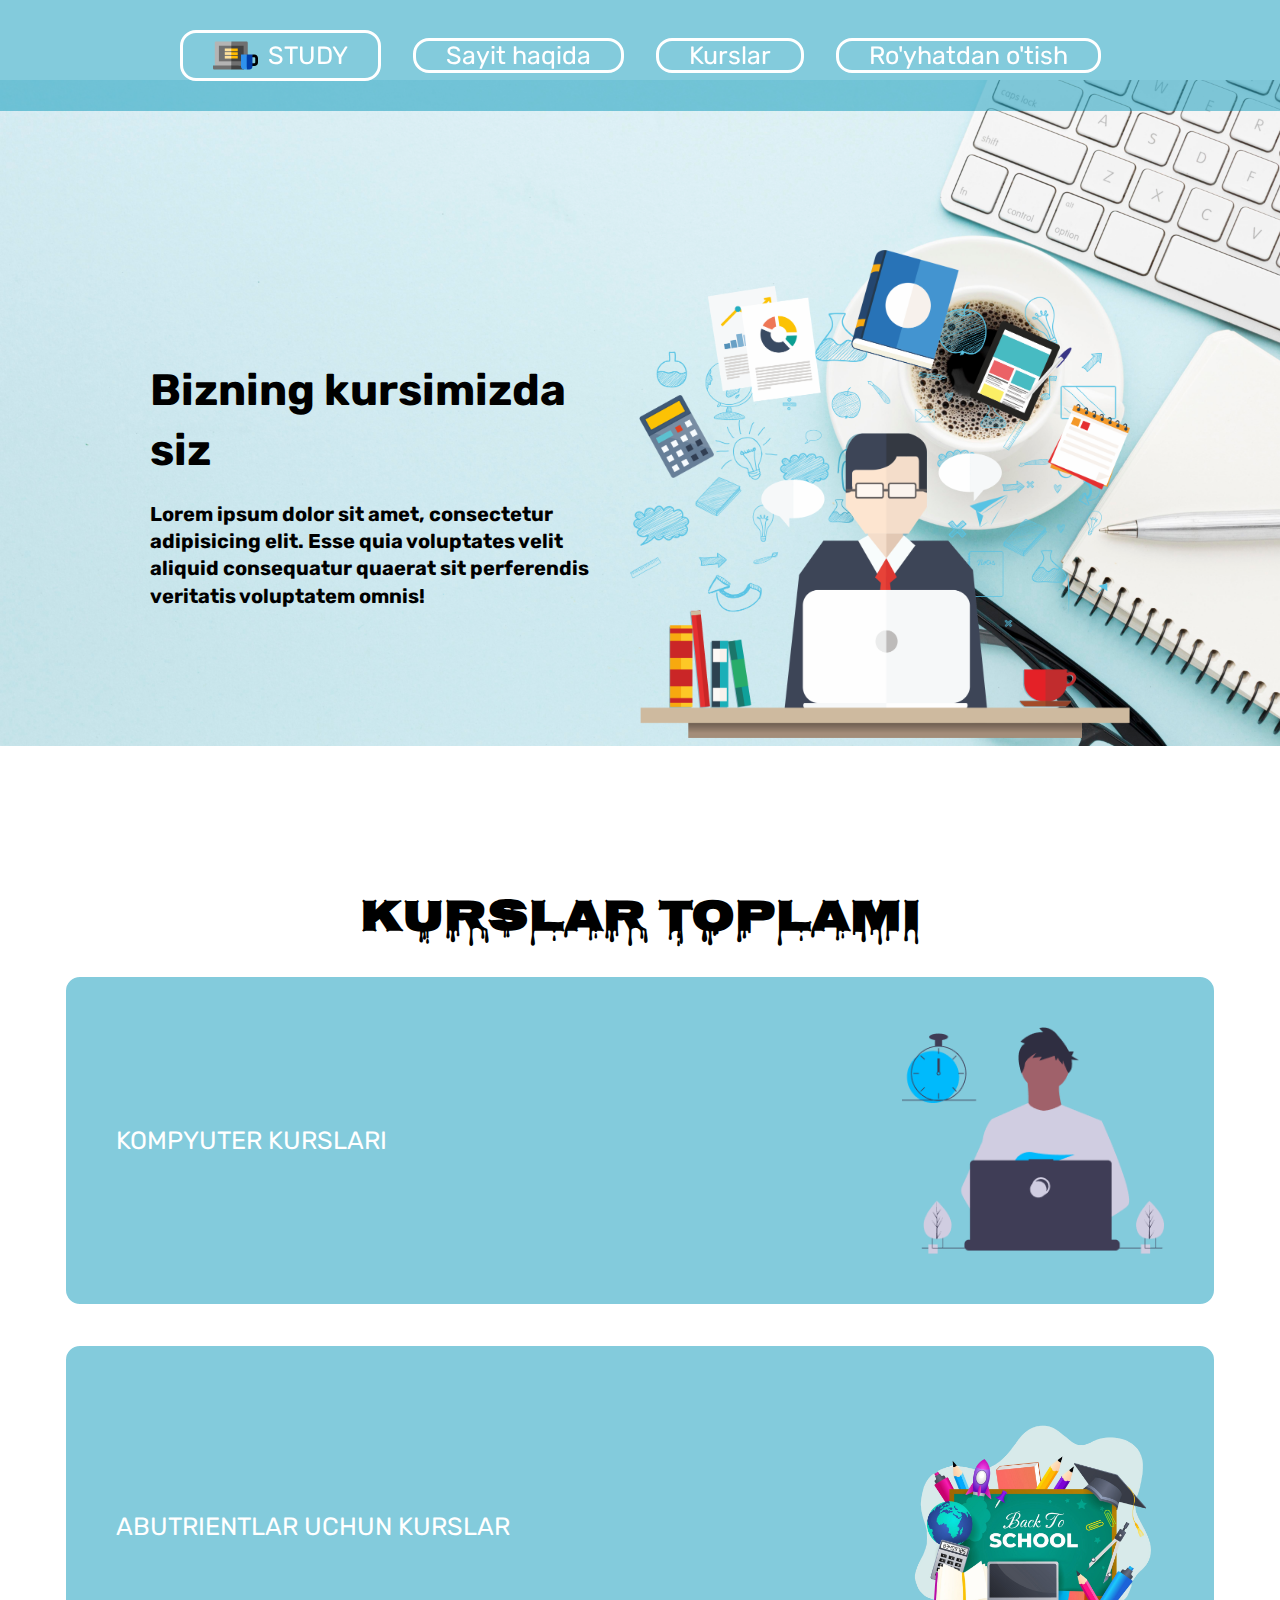
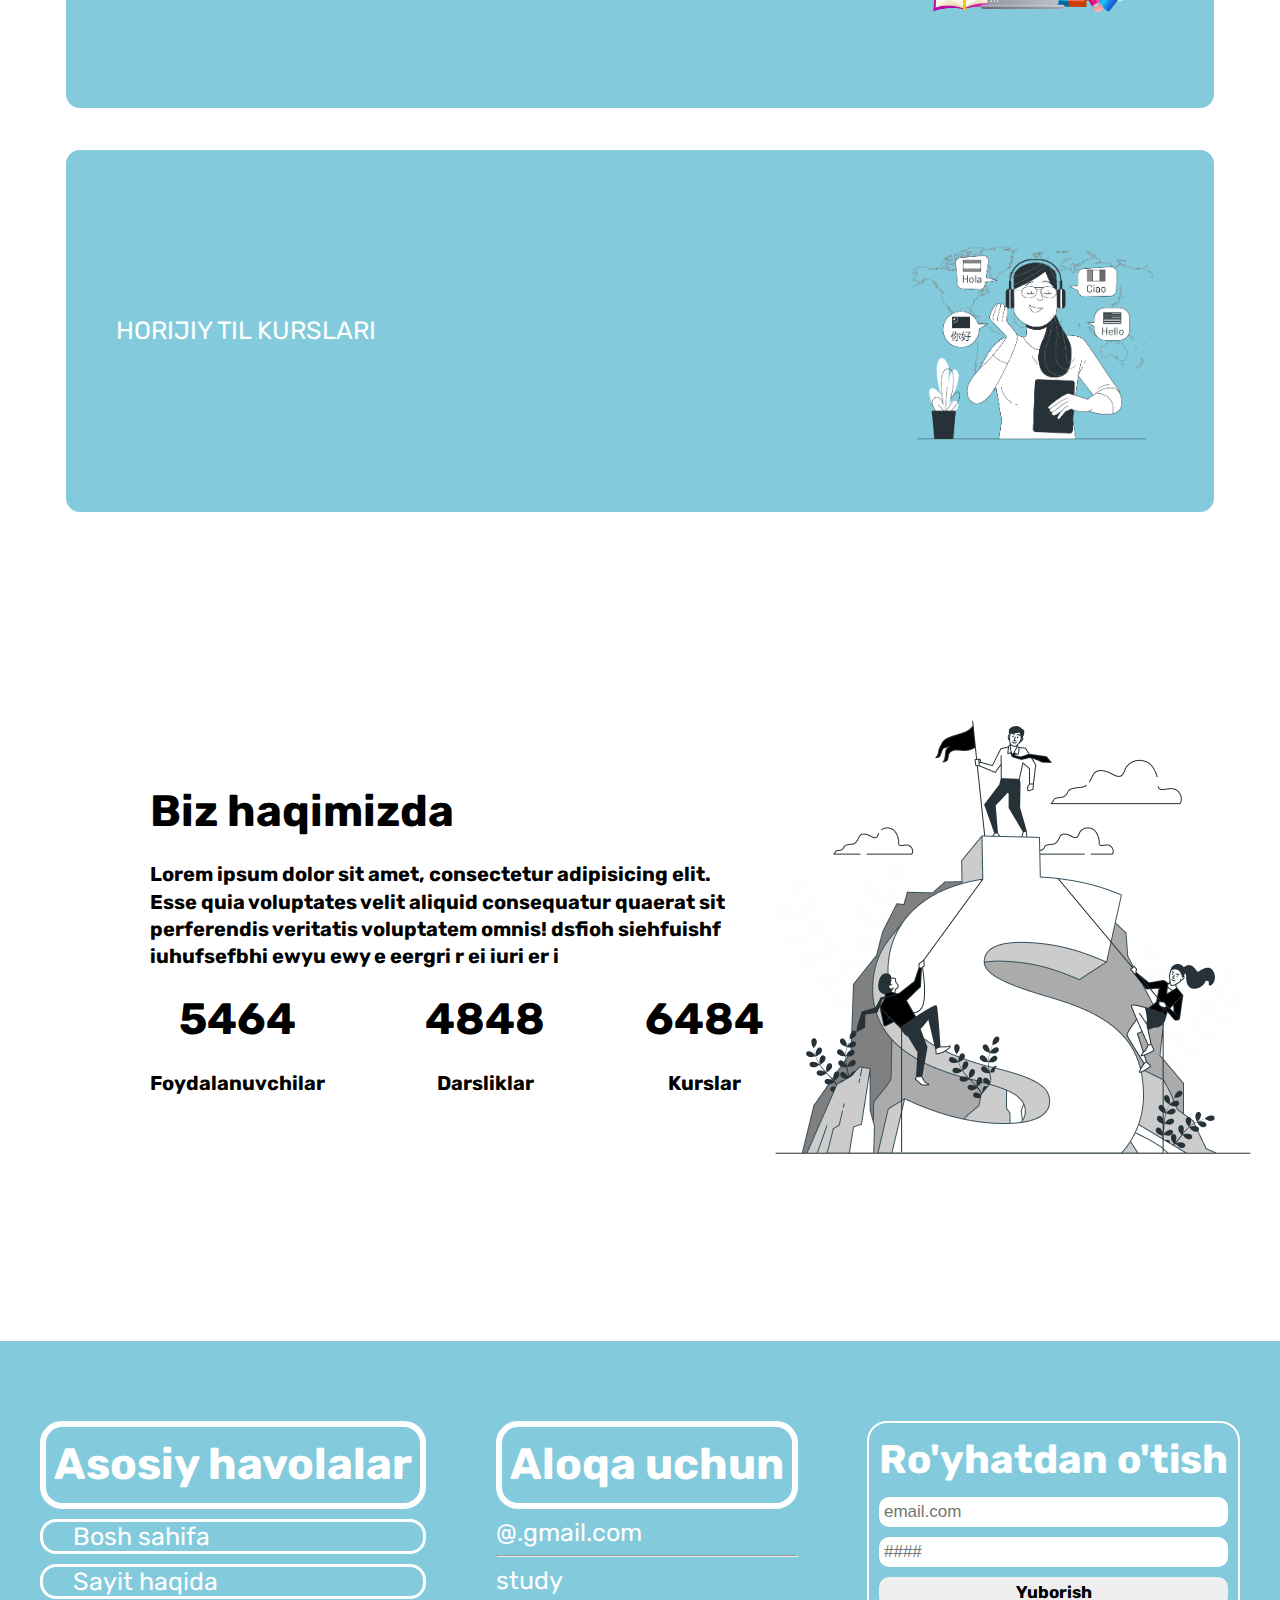
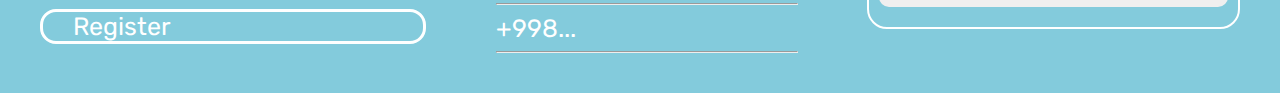
<file: bosh-sahifa/cod/index.html>
<!DOCTYPE html>
<html lang="en">
  <head>
    <meta charset="UTF-8" />
    <meta name="viewport" content="width=device-width, initial-scale=1.0" />
    <title>STUDY</title>
    <link
      rel="shortcut icon"
      href="/bosh-sahifa/images/svg/laptop-coffee-cup-svgrepo-com.svg"
      type="image/x-icon"
    />
    <link rel="stylesheet" href="" />
    <link rel="preconnect" href="https://fonts.googleapis.com" />
    <link rel="preconnect" href="https://fonts.gstatic.com" crossorigin />
    <link
      href="https://fonts.googleapis.com/css2?family=Nosifer&display=swap"
      rel="stylesheet"
    />
    <link rel="stylesheet" href="" />
    <link rel="preconnect" href="https://fonts.googleapis.com" />
    <link rel="preconnect" href="https://fonts.gstatic.com" crossorigin />
    <link
      href="https://fonts.googleapis.com/css2?family=Nosifer&family=Rubik:wght@500;700&display=swap"
      rel="stylesheet"
    />
    <!-- rubik , nosifer -->

    <link rel="stylesheet" href="style.css" />
    <!-- <link rel="stylesheet" href="/maktab/Asosiy-qisim/style/normalize.css" /> -->
  </head>
  <body>
    <div class="colled">
      <header class="header-section">
        <nav class="header-nav">
          <ul class="header-nav-ul">
            <li class="header-nav-ul-li naw-hover">
              <a class="header-nav-ul-li-a header-img-logo" href=""
                ><img
                  style="width: 45px"
                  src="/bosh-sahifa/images/svg/laptop-coffee-cup-svgrepo-com.svg"
                  alt=""
                />
                STUDY</a
              >
            </li>
            <li class="header-nav-ul-li naw-hover nol">
              <a
                class="header-nav-ul-li-a"
                href="/bosh-sahifa/cod/index.html#aboute"
                >Sayit haqida</a
              >
            </li>
            <li class="header-nav-ul-li naw-hover nol">
              <a
                class="header-nav-ul-li-a"
                href="/bosh-sahifa/cod/index.html#main-grid"
                >Kurslar</a
              >
            </li>
            <li class="header-nav-ul-li naw-hover nol">
              <a
                class="header-nav-ul-li-a"
                href="/bosh-sahifa/cod/rgstrate.html"
                >Ro'yhatdan o'tish</a
              >
            </li>
          </ul>
          <div class="burger">
            <span></span>
            <span></span>
            <span></span>
          </div>
        </nav>

        <!-- <img
          class="cross nan"
          width="80px"
          src="/bosh-sahifa/images/png/cross.png"
          alt=""
        />

        <img
          id="drop-btn"
          class="burger how"
          width="60px"
          src="/bosh-sahifa/images/png/hamburger.png"
          alt=""
        /> -->

        <ul class="header-drop">
          <li class="drop-li">
            <a class="drop-a" href="/bosh-sahifa/cod/index.html#aboute"
              >Sayit haqida</a
            >
          </li>
          <li class="drop-li">
            <a class="drop-a kurs" href="/bosh-sahifa/cod/index.html#main-grid"
              >Kurslar</a
            >
          </li>
          <li class="drop-li">
            <a class="drop-a royhat" href="/bosh-sahifa/cod/rgstrate.html"
              >Ro'yhatdan o'tish</a
            >
          </li>
        </ul>
      </header>

      <main class="main">
        <!-- <div class="header-video">
          <iframe class="header-video video" src="../video/MARVEL.mp4"></iframe>
        </div> -->
        <div class="main-box">
          <div class="main-box-text">
            <h1 class="main-box-h1">Bizning kursimizda siz</h1>
            <p class="main-box-p">
              Lorem ipsum dolor sit amet, consectetur adipisicing elit. Esse
              quia voluptates velit aliquid consequatur quaerat sit perferendis
              veritatis voluptatem omnis!
            </p>
          </div>
          <div class="main-box-media">
            <img
              class="main-img"
              width="500px"
              src="/bosh-sahifa/images/png/pngwing.com.png"
              alt=""
            />
          </div>
        </div>
        <h1 id="s" class="main-h1">Kurslar toplami</h1>
        <div id="main-grid" class="main-grid">
          <ul class="main-ul">
            <li class="main-ul-li">
              <a class="main-ul-li-a" href="/IT/cod/index.html"
                >KOMPYUTER KURSLARI
                <img
                  width="25%"
                  src="/bosh-sahifa/images/png/8-rasim.png"
                  alt=""
              /></a>
            </li>
            <li class="main-ul-li">
              <a class="main-ul-li-a" href="/maktab/Asosiy-qisim/index.html"
                >ABUTRIENTLAR UCHUN KURSLAR
                <img
                  width="25%"
                  src="/bosh-sahifa/images/png/school.png"
                  alt=""
              /></a>
            </li>
            <li class="main-ul-li">
              <a class="main-ul-li-a" href="/lenguage/asosiy/index.html">
                HORIJIY TIL KURSLARI

                <img
                  width="25%"
                  src="/bosh-sahifa/images/png/rasim1.png"
                  alt=""
                />
              </a>
            </li>
          </ul>
        </div>
        <div id="aboute" class="main-about">
          <div class="main-about-box">
            <h1 class="main-box-h1">Biz haqimizda</h1>
            <p class="main-box-p">
              Lorem ipsum dolor sit amet, consectetur adipisicing elit. Esse
              quia voluptates velit aliquid consequatur quaerat sit perferendis
              veritatis voluptatem omnis! dsfioh siehfuishf iuhufsefbhi ewyu ewy
              e eergri r ei iuri er i
            </p>
            <ul class="main-about-ul">
              <li class="main-about-ul-li">
                <h1 class="main-about-h1">5464</h1>
                <p class="main-about-p">Foydalanuvchilar</p>
              </li>
              <li class="main-about-ul-li">
                <h1 class="main-about-h1">4848</h1>
                <p class="main-about-p">Darsliklar</p>
              </li>
              <li class="main-about-ul-li">
                <h1 class="main-about-h1">6484</h1>
                <p class="main-about-p">Kurslar</p>
              </li>
            </ul>
          </div>
          <div class="main-about-box box-img">
            <img
              class="about-img"
              src="/bosh-sahifa/images/png/rasim2.png"
              alt=""
            />
          </div>
        </div>
      </main>

      <footer class="footer">
        <!-- <hr class="footer-hr" /> -->
        <div class="footer-div">
          <ul class="footer-ul">
            <li class="footer-ul-li">
              <h1 class="footer-h1">Asosiy havolalar</h1>
            </li>
            <li class="header-nav-ul-li naw-hover">
              <a class="header-nav-ul-li-a" href="">Bosh sahifa</a>
            </li>
            <li class="header-nav-ul-li naw-hover">
              <a class="header-nav-ul-li-a" href="">Sayit haqida</a>
            </li>
            <li class="header-nav-ul-li naw-hover">
              <a class="header-nav-ul-li-a" href="">Register</a>
            </li>
          </ul>
          <ul class="footer-ul2">
            <li class="footer-ul-li">
              <h1 class="footer-h1">Aloqa uchun</h1>
            </li>
            <li>
              <a href="" class="footer-li-a">@.gmail.com</a>
              <hr class="footer-hr" />
            </li>
            <li>
              <a href="" class="footer-li-a">study</a>
              <hr class="footer-hr" />
            </li>
            <li>
              <a href="" class="footer-li-a">+998...</a>
              <hr class="footer-hr" />
            </li>
          </ul>
          <ul class="footer-ul3">
            <!-- <li class="footer-ul-li naw-hover">
              
            </li>
            <img
              style="width: 95%"
              src="/bosh-sahifa/images/png/globs.png"
              alt=""
            /> -->
            <form class="footer-form" id="form" action="">
              Ro'yhatdan o'tish
              <fieldset class="footer-form-list">
                <label for="email"></label>
                <input
                  class="footer-input-text margin"
                  type="email"
                  id="email"
                  placeholder="email.com"
                />
                <label for="password"></label>
                <input
                  class="footer-input-text"
                  type="password"
                  placeholder="####"
                  required
                />
              </fieldset>
              <button class="footer-input-text">Yuborish</button>
            </form>
          </ul>
        </div>
      </footer>
    </div>
    <script src="app.js"></script>
  </body>
</html>
</file>
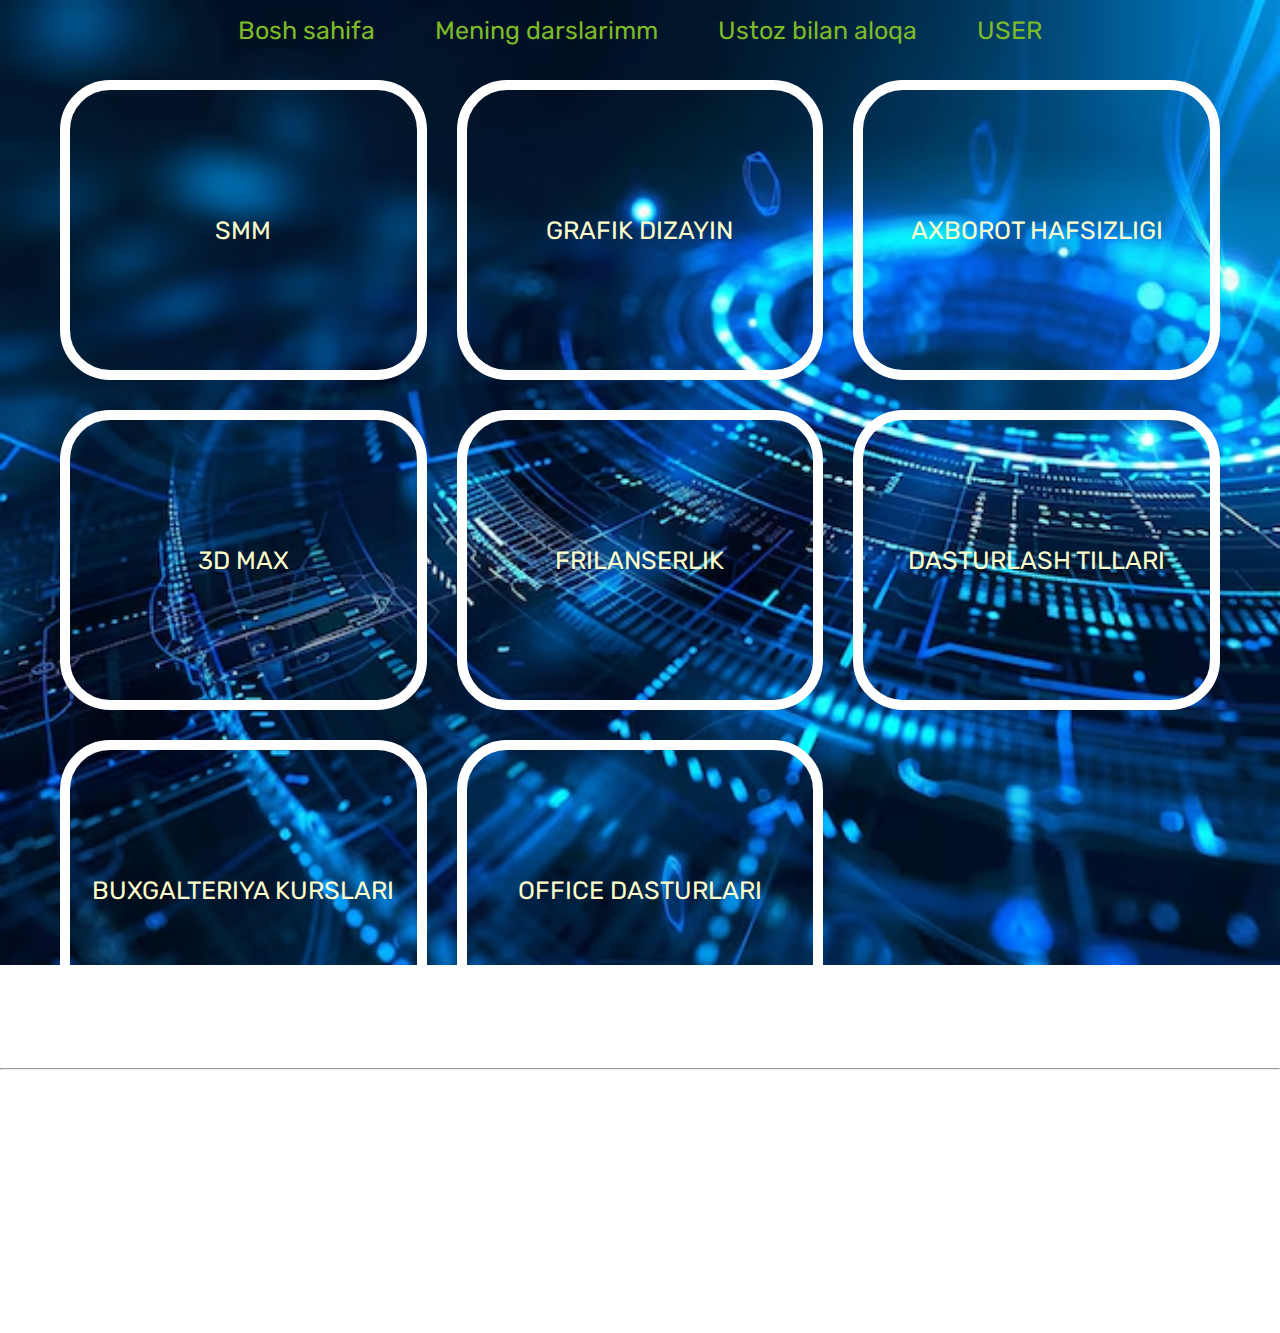
<file: IT/cod/index.html>
<!DOCTYPE html>
<html lang="en">
  <head>
    <meta charset="UTF-8" />
    <meta name="viewport" content="width=device-width, initial-scale=1.0" />
    <title>IT</title>

    <link rel="preconnect" href="https://fonts.googleapis.com" />
    <link rel="preconnect" href="https://fonts.gstatic.com" crossorigin />
    <link
      href="https://fonts.googleapis.com/css2?family=Dancing+Script:wght@500;700&family=Josefin+Sans:wght@500;700&family=Nosifer&family=Roboto:wght@400;500;700&family=Rubik:wght@500;700&display=swap"
      rel="stylesheet"
    />
    <link rel="stylesheet" href="style.css" />
    <link rel="stylesheet" href="/bosh-sahifa/cod/style.css" />

    <!-- roboto -->
  </head>
  <body>
    <div class="father">
      <header>
        <ul class="header-ul">
          <li class="header-ul-li">
            <a href="/bosh-sahifa/cod/index.html" class="header-ul-li-a"
              >Bosh sahifa</a
            >
          </li>
          <li class="header-ul-li">
            <a href="" class="header-ul-li-a">Mening darslarimm</a>
          </li>
          <li class="header-ul-li">
            <a href="" class="header-ul-li-a">Ustoz bilan aloqa</a>
          </li>
          <li class="header-ul-li">
            <a href="" class="header-ul-li-a">USER</a>
          </li>
        </ul>
      </header>
      <main>
        <div class="main-grid">
          <ul class="main-grid-ul">
            <li class="main-grid-ul-li">
              <a href="" class="main-grid-ul-li-a">SMM</a>
            </li>
          </ul>
          <ul class="main-grid-ul">
            <li class="main-grid-ul-li">
              <a href="" class="main-grid-ul-li-a">Grafik dizayin</a>
            </li>
          </ul>
          <ul class="main-grid-ul">
            <li class="main-grid-ul-li">
              <a href="" class="main-grid-ul-li-a">Axborot hafsizligi</a>
            </li>
          </ul>
          <ul class="main-grid-ul">
            <li class="main-grid-ul-li">
              <a href="" class="main-grid-ul-li-a">3D MAX</a>
            </li>
          </ul>
          <ul class="main-grid-ul">
            <li class="main-grid-ul-li">
              <a href="" class="main-grid-ul-li-a">Frilanserlik</a>
            </li>
          </ul>
          <ul class="main-grid-ul">
            <li class="main-grid-ul-li">
              <a href="" class="main-grid-ul-li-a">Dasturlash tillari</a>
            </li>
          </ul>
          <ul class="main-grid-ul">
            <li class="main-grid-ul-li">
              <a href="" class="main-grid-ul-li-a">Buxgalteriya kurslari</a>
            </li>
          </ul>
          <ul class="main-grid-ul">
            <li class="main-grid-ul-li">
              <a href="" class="main-grid-ul-li-a">Office dasturlari</a>
            </li>
          </ul>
        </div>
      </main>
      <footer>
        <hr class="footer-hr" />
        <div class="footer-div" id="it-footer">
          <ul class="footer-ul">
            <li class="footer-ul-li">
              <h1 style="color: white">Asosiy havolalar</h1>
            </li>
            <li class="header-nav-ul-li">
              <a class="header-nav-ul-li-a" href="/bosh-sahifa/cod/index.html"
                >Bosh sahifa</a
              >
            </li>
            <li class="header-nav-ul-li">
              <a class="header-nav-ul-li-a" href="">Sayit haqida</a>
            </li>
            <li class="header-nav-ul-li">
              <a class="header-nav-ul-li-a" href="">Register</a>
            </li>
          </ul>
          <ul class="footer-ul2">
            <li class="footer-ul-li">
              <h1 style="color: white">Aloqa uchun</h1>
            </li>
            <li><a href="" class="footer-li-a">@.gmail.com</a></li>
            <li><a href="" class="footer-li-a">study</a></li>
            <li><a href="" class="footer-li-a">+998...</a></li>
          </ul>
          <ul class="footer-ul3">
            <li class="footer-ul-li naw-hover">
              <a href="" class="footer-li-a-r" style="color: white"
                >Ro'yhatdan o'tish</a
              >
            </li>
          </ul>
        </div>
      </footer>
    </div>
    <script src="https://ajax.googleapis.com/ajax/libs/jquery/3.7.1/jquery.min.js"></script>
    <script src="/IT/js/app.js"></script>
    <script src="/IT/js/particles.min.js"></script>
  </body>
</html>
</file>
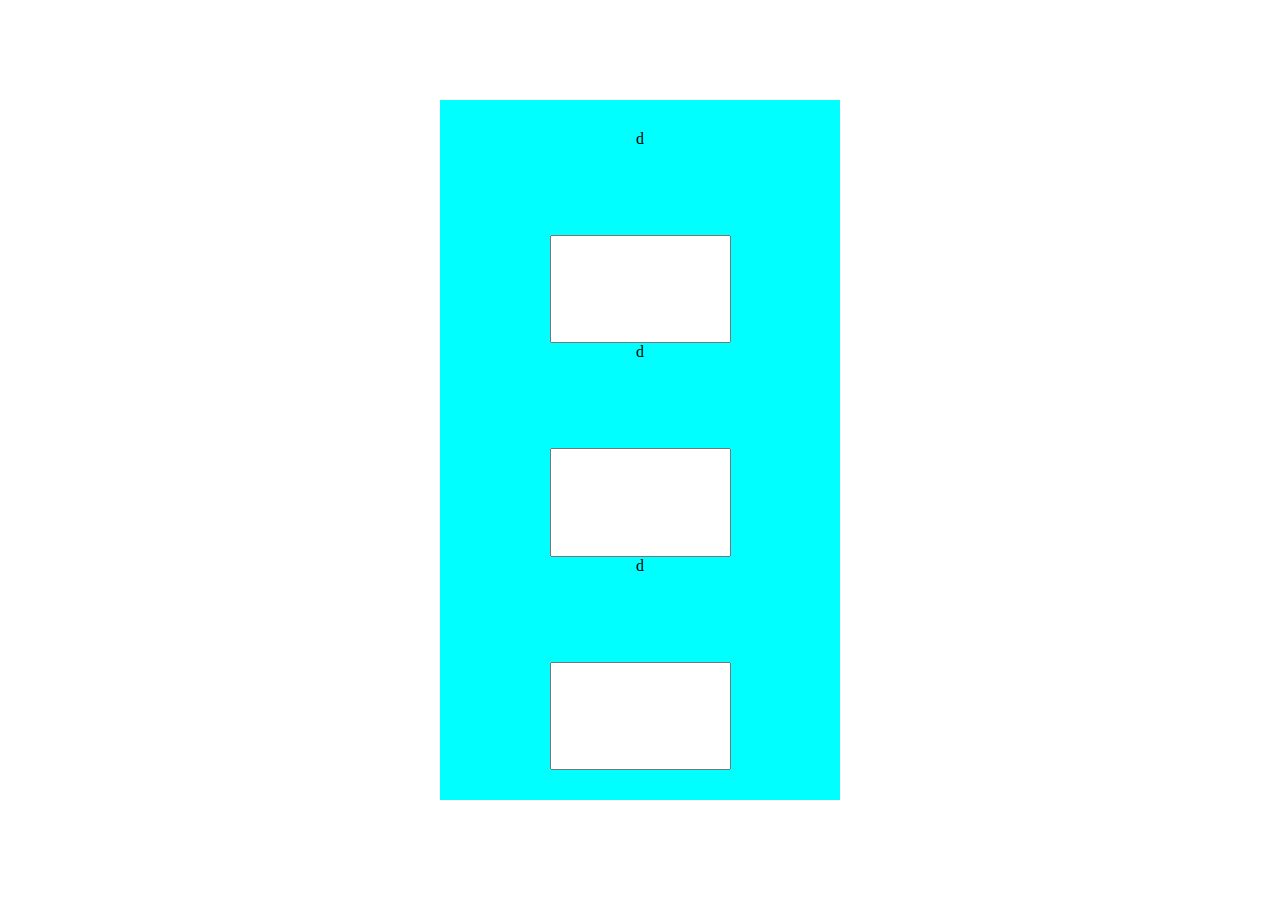
<file: bosh-sahifa/cod/rgstrate.html>
<!DOCTYPE html>
<html lang="en">
  <head>
    <meta charset="UTF-8" />
    <meta name="viewport" content="width=device-width, initial-scale=1.0" />
    <title>Registrate</title>
    <link
      rel="shortcut icon"
      href="/bosh-sahifa/images/svg/laptop-coffee-cup-svgrepo-com.svg"
      type="image/x-icon"
    />

    <style>
      * {
        box-sizing: border-box;
        height: 100%;
        margin: 0;
        padding: 0;
      }

      body {
        height: 100%;
      }
      .box {
        margin: auto;
        max-width: 600px;
        width: 100%;
        padding: 100px;
      }
      form {
        background-color: aqua;
        display: flex;
        align-items: center;
        justify-content: center;
        flex-direction: column;
        padding: 30px;
      }
    </style>
  </head>
  <body>
    <div class="box">
      <form action="">
        <label for="">d</label>
        <input type="text" />
        <label for="">d</label>
        <input type="text" />
        <label for="">d</label>
        <input type="text" />
      </form>
    </div>
  </body>
</html>
</file>
<file: bosh-sahifa/cod/style.css>
:root {
  --praymriy-color: #ffc;
  /* --oranjviy-color: #002121e1; */
  --oranjviy-color: #0095b77c;
  /* bcg-color */
  --white-bg-color: #ffffff;
  --black-bg-color: black;
}
*,
*::after,
*::before {
  margin: 0;
  padding: 0;
  box-sizing: border-box;
}
*:focus {
  outline: 1px solid var(--praymriy-color);
  outline-offset: 2px;
}
html {
  scroll-behavior: smooth;
  height: 100%;
  font-size: 62.5%;
}
body {
  width: 100%;
  height: 100%;
  font-family: "rubik", "sanserif";
}
/* .colled {
  background: linear-gradient(
    45deg,
    rgb(255, 77, 0),
    hsl(0, 0%, 100%),
    rgb(47, 0, 255)
  );
  background-image: url(/bosh-sahifa/images/jpg/Rectangle\ 3.png);
  background-repeat: no-repeat;
} */
a {
  color: inherit;
  text-decoration: none;
  display: block;
  font-size: 2.5rem;
}
nav {
  padding: 1rem;
  display: flex;
  justify-content: center;
}
ul,
li {
  list-style: none;
}
h1 {
  font-size: 4.4rem;
  font-weight: 700;
  line-height: 1.36;
  margin: 0;
}
p {
  font-size: 2rem;
  font-weight: 700;
  line-height: 1.36;
  margin: 0;
}
button {
  font-weight: 700;
  font-family: "rubik", "sanserif";
  margin-bottom: 10px;
}

/* button{
  cursor: pointer;
  border: none;
  background-color: transparent;
  display: block;
} */
/* header-stile */
.header-section {
  color: var(--white-bg-color);
  position: relative;
  /* height: 70px; */
  display: flex;
  align-items: center;
  justify-content: space-between;
  flex-direction: column;
}
/* .header-nav {
  width: 100%;
  display: flex;
  flex-direction: column;
  align-items: center;
  text-align: center;
} */
.header-nav {
  width: 100%;
  position: fixed;
  background-color: var(--oranjviy-color);
}
.header-img-logo {
  display: flex;
  gap: 10px;
  justify-content: center;
  align-items: center;
}
.header-drop {
  position: absolute;
  top: 80px;
  padding: 20px;
  right: 2px;
  border-radius: 10px;
  background: none;
  border: none;
  transition: 0.5s ease;
  color: var(--white-bg-color);
}
.header-drop-a {
  display: none;
}
.header-nav-ul {
  display: flex;
  gap: 3.2rem;
  padding: 20px;
  align-items: center;
  justify-content: center;
}
.header-nav-ul-li-a {
  padding-left: 3rem;
  padding-right: 3rem;
}
.header-nav-ul-li {
  border: 3px solid var(--white-bg-color);
  border-radius: 16px;
}
.nan {
  display: none;
  position: absolute;
  top: 18px;
  right: 30px;
}

.burger {
  height: 5rem;
  width: 5rem;
  margin-left: auto;
  position: relative;
  margin-right: 25px;
  display: none;
}
.burger span {
  height: 0.5rem;
  width: 100%;
  background-color: var(--white-bg-color);
  border-radius: 25px;
  position: absolute;
  top: 50%;
  left: 50%;
  transform: translate(-50% -50%);
  transition: 0.3s ease;
}
.burger span:nth-child(1) {
  top: 25%;
}
.burger span:nth-child(3) {
  top: 75%;
}
.header-drop.active {
  right: 0;
}

.burger.active span:nth-child(1) {
  top: 50%;
  transform: translate(-50%, -50%) rotate(45deg);
}
.burger.active span:nth-child(2) {
  opacity: 0;
}
.burger.active span:nth-child(3) {
  top: 50%;
  transform: translate(-50%, 50%) rotate(-45deg);
}
.drop-li {
  display: flex;
  flex-direction: column;
  text-align: start;
  border-bottom: 2px solid rgb(255, 255, 255);
  margin-bottom: 2rem;
}
.drop-a {
  font-size: 2rem;
  margin-bottom: 5px;
  padding: 5px;
}
.header-drop {
  background-color: var(--oranjviy-color);
  height: 100vh;
  width: 100%;
  max-width: 450px;
  position: fixed;
  top: 60px;
  right: -450px;
}
/* main */
.main {
  flex-grow: 1;
  background-image: url(/bosh-sahifa/images/jpg/Rectangle\ 3.png);
  background-repeat: no-repeat;
  background-size: 100%;
  background-position-y: 80px;
  background-attachment: fixed;
  padding-top: 100px;
}
.main-box {
  display: flex;
  padding: 150px;
  margin: 0 auto;
  justify-content: space-between;
  align-items: center;
}
.main-box-h1,
.main-box-p {
  margin-bottom: 2rem;
  max-width: 600px;
  width: 100%;
}
.main-h1 {
  font-family: "nosifer", "sanserif";
  text-align: center;
}

.main-grid {
  color: #ffffff;
  width: 100%;
  max-width: 1200px;
  margin: 0 auto;
  padding: 2rem;
  display: grid;
  grid-template-columns: repeat(auto-fit, minmax(300px, 1fr));
  gap: 30px;
  text-align: center;
}
.main-ul {
  display: flex;
  flex-direction: column;
  gap: 30px;
}

.main-ul-li-a {
  display: flex;
  justify-content: space-between;
  align-items: center;
  /* background-image: url(../images/jpg/20221016_180053_mfnr.jpg); */
  padding: 50px;
  background-color: var(--oranjviy-color);
  border-radius: 2rem;
  border: solid 6px white;
}
.main-about-box {
  max-width: 1400px;
  width: 100%;
}
.box-img {
  max-width: 400px;
  width: 100%;
}
.main-about {
  display: flex;
  align-items: center;
  justify-content: space-between;
  padding: 150px;
}

.main-about-ul {
  display: flex;
  gap: 100px;
  text-align: center;
}
.main-about-ul-li {
  display: flex;
  flex-direction: column;
  gap: 2rem;
}

/* footer */
.footer {
  display: block;
  width: 100%;
  padding: 4rem;
  background-color: var(--oranjviy-color);
}

.footer-div {
  width: 100%;
  max-width: 1500px;
  margin: 0 auto;
  padding-top: 40px;
  display: flex;
  color: var(--white-bg-color);
  justify-content: space-between;
}
.footer-ul-li {
  border: 6px solid white;
  border-radius: 22px;
  color: var(--white-bg-color);
  padding: 0.8rem;
}
.footer-li-a-r {
  padding: 1.4rem;
}
.footer-form {
  max-width: 40rem;
  width: 100%;
  border-radius: 20px;
  padding: 10px;
  display: flex;
  flex-direction: column;
  gap: 10px;
  border: 2px solid white;
  text-align: center;
  font-size: 4rem;
  font-weight: 700;
  line-height: 1.36;
}
.footer-form-list {
  display: flex;
  flex-direction: column;
  border: none;
}
.margin {
  margin-bottom: 1rem;
}
.footer-input-text {
  font-size: 1.7rem;
  padding: 5px;
  border-radius: 10px;
  border: none;
}
.footer-hr {
  margin-top: 8px;
}
.footer-ul {
  display: flex;
  flex-direction: column;
  gap: 10px;
}

.footer-ul2 {
  display: flex;
  flex-direction: column;
  gap: 9px;
  padding: 0;
}

/* Hover aktive */

.naw-hover:hover {
  color: var(--oranjviy-color);
  background-color: var(--white-bg-color);
  border-radius: 10px;
  transition: 0.5s;
  transform: translatey(-5px);
  box-shadow: 0 6px 0 blue;
}
.main-ul-li :hover {
  color: #ffffff;
  text-transform: uppercase;
  transition: 0.3s;
  transform: translateY(-15px);
  box-shadow: 0 10px 0 rgb(0, 8, 255);
}
.drop-li :hover {
  background-color: rgb(66, 58, 58);
}

@media (max-width: 1200px) {
  body {
    background-color: rgb(255, 255, 255);
  }
  .main {
    background-image: none;
  }
}
@media (max-width: 992px) {
  body {
    background-color: rgb(255, 255, 255);
  }
  h1 {
    font-size: 3rem;
  }
  p {
    font-size: 1.5rem;
  }
  /* header */
  .header-nav-ul-li-a {
    font-size: 2rem;
  }
  /* main */
  .main {
    background-image: none;
  }
  .main-img,
  .about-img {
    width: 250px;
  }

  .main-about-ul {
    display: flex;
    gap: 25px;
  }
  /* footer */
  .footer-form {
    font-size: 3rem;
  }
}
@media (max-width: 768px) {
  body {
    background-color: rgb(255, 255, 255);
  }
  a {
    font-size: 1.3rem;
  }
  h1 {
    font-size: 4rem;
  }
  p {
    font-size: 2rem;
  }
  .main {
    background-image: none;
  }

  .main-box,
  .main-about {
    flex-direction: column;
    gap: 50px;
    text-align: center;
  }

  .main-img,
  .about-img {
    width: 350px;
  }

  .footer-form {
    font-size: 2rem;
  }
}
@media (max-width: 660px) {
  body {
    background-color: rgb(255, 255, 255);
  }

  /* header */
  .header-nav-ul {
    justify-content: start;
  }
  .burger {
    display: block;
  }
  /* .drop-li {
    display: none;
  } */
  .nol {
    display: none;
  }
  .header-drop-a {
    border: 2px solid var(--white-bg-color);
    border-radius: 15px;
  }
  .header-drop {
    display: block;
  }

  .main {
    background-image: none;
  }
  .main-about-ul {
    flex-direction: column;
  }
  /* footer */

  .footer-ul {
    display: none;
  }
}
@media (max-width: 576px) {
  body {
    background-color: rgb(255, 255, 255);
  }
  .main {
    background-image: none;
  }
  .footer-div {
    flex-direction: column;
    gap: 40px;
  }
}
</file>
<file: IT/cod/style.css>
:root {
  --praymriy-color: #ffc;
  --grey-color: #7dba28;
  /* bcg-color */
  --white-bg-color: #ffffff;
  --black-bg-color: black;
  --gray-bg-color: #454545;
}
*,
*::after,
*::before {
  margin: 0;
  padding: 0;
  box-sizing: border-box;
}
*:focus {
  outline: 1px solid var(--praymriy-color);
  outline-offset: 2px;
}
html {
  scroll-behavior: smooth;
  height: 100%;
  font-size: 62.5%;
}
body {
  width: 100%;
  height: 100%;
  font-family: "roboto", "sanserif";
}

a {
  color: inherit;
  text-decoration: none;
  display: block;
  font-size: 2.5rem;
}
ul,
li {
  list-style: none;
}
h1 {
  font-size: 4.4rem;
  font-weight: 700;
  line-height: 1.36;
  margin: 0;
}
.father {
  background-image: url(/IT/images/png/blue-technology-background-with-digital-tech_573056-3477.avif);
  background-repeat: no-repeat;
  background-size: 100%;
}
.header-ul {
  display: flex;
  width: 100%;
  height: 6rem;
  /* background-color: var(--gray-bg-color); */
  align-items: center;
  justify-content: center;
  gap: 6rem;
  text-shadow: 600px black;
}
.header-ul-li {
  color: var(--grey-color);
}

/* main */

.main-grid-ul-li-a {
  display: flex;
  justify-content: center;
  align-items: center;
  height: 30rem;
  /* background-color: var(--gray-bg-color); */
  border-radius: 5rem;
  /* opacity: 0.35; */
  border: 1rem solid var(--white-bg-color);
  text-transform: uppercase;
  color: var(--praymriy-color);
}

/* footer */
footer {
  width: 100%;
  /* background-color: var(--gray-bg-color); */
}
.footer-div {
  width: 100%;
  /* background-color: var(--gray-bg-color); */
}
.footer-ul-li {
  /* background-color: var(--gray-bg-color); */
  color: var(--white-bg-color);
}
.header-nav-ul-li {
  color: var(--white-bg-color);
  /* background-color: var(--gray-bg-color); */
}
.main-grid-ul-li :hover {
  text-transform: uppercase;
}
</file>
